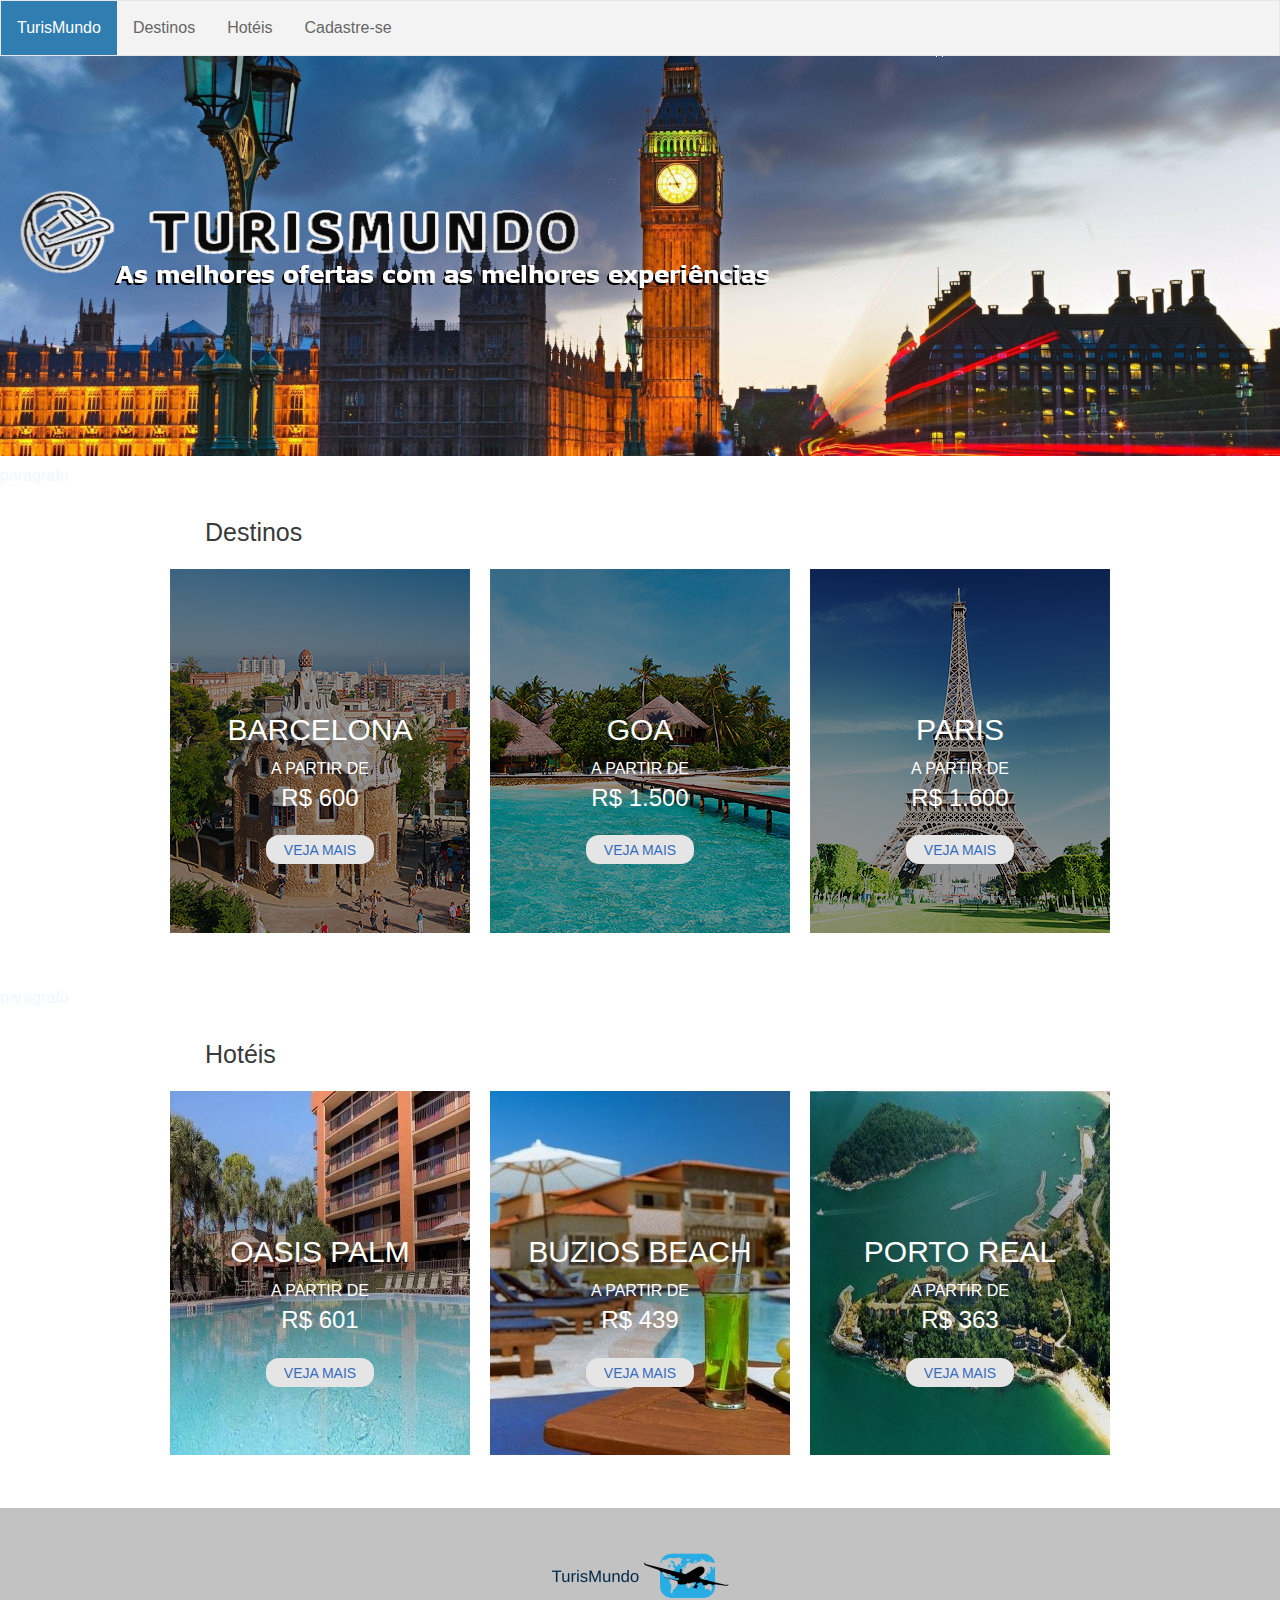
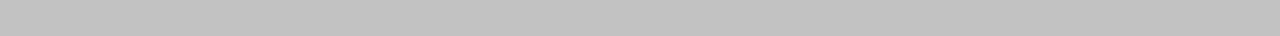
<file: index.html>
<!doctype html>
<html lang="pt-br">

<head>
  <meta charset="utf-8">
  <title>TurisMundo</title>
  <link href="css/style.css" rel="stylesheet" />
</head>

<header>
 
    <ul>
      <li><a class="active" href="index.html">TurisMundo</a></li>
      <li><a href="destinos.html">Destinos</a></li>
      <li><a href="hoteis.html">Hotéis</a></li>
      <li><a href="formulario.html">Cadastre-se</a></li>
    </ul>
  
  <div id="slideshow-example" data-component="slideshow">
  <div role="list">
    <div class="slide">
      <img src="img/2.jpg" alt="">
    </div>
    <div class="slide">
      <img src="img/3.jpg" alt="">
    </div>
  </div>
</div>
</header>




<div style="max-width: 130px; word-wrap: break-word; color: aliceblue;">paragrafo</div>

  <section class="section">
    <div class="ncabecalho">
      <h3><a href="destinos.html">Destinos</a></h3>
    </div>
  </section>

  <section class="section">
      <h3><center>.</center></h3>
  </section>
  
  <div class="container_12">
    <div class="grid_4">
      <div class="banner">
        <img src="img/barcelona.jpg" alt="">
        <div class="label">
          <div class="title">Barcelona</div>
          <div class="price">A partir de<span>R$ 600</span></div>
          <a href="">VEJA MAIS</a>
        </div>
      </div>
    </div>
    <div class="grid_4">
      <div class="banner">
        <img src="img/goa.jpg" alt="">
        <div class="label">
          <div class="title">GOA</div>
          <div class="price">A partir de<span>R$ 1.500</span></div>
          <a href="">VEJA MAIS</a>
        </div>
      </div>
    </div>
    <div class="grid_4">
      <div class="banner">
        <img src="img/paris.jpg" alt="">
        <div class="label">
          <div class="title">PARIS</div>
          <div class="price">A partir de<span>R$ 1.600</span></div>
          <a href="">VEJA MAIS</a>
        </div>
      </div>
    </div>
    </div>
  </div>

  <div style="max-width: 130px; word-wrap: break-word; color: aliceblue;">paragrafo</div>


  <section class="section gray-bg">
    <div class="ncabecalho">
      <h3><a href="hoteis.html">Hotéis</a></h3>
    </div>

    <section class="section">
      <h3><center>.</center></h3>
  </section>

    <div class="sub-cabecalho">
      <div class="container_12">
        <div class="grid_4">
          <div class="banner">
            <img src="img/buena.jpg" alt="">
            <div class="label">
              <div class="title">Oasis Palm
              </div>
              <div class="price">A partir de<span>R$ 601</span></div>
              <a href="">VEJA MAIS</a>
            </div>
          </div>
        </div>
        <div class="grid_4">
          <div class="banner">
            <img src="img/buzios.jpg" alt="">
            <div class="label">
              <div class="title">Buzios Beach 
              </div>
              <div class="price">A partir de<span>R$ 439</span></div>
              <a href="">VEJA MAIS</a>
            </div>
          </div>
        </div>
        <div class="grid_4">
          <div class="banner">
            <img src="img/porto.jpg" alt="">
            <div class="label">
              <div class="title">Porto Real
              </div>
              <div class="price">A partir de<span>R$ 363</span></div>
              <a href="">VEJA MAIS</a>
            </div>
          </div>
        </div>
        </div>
      </div>
    </div>
  </section>

  <footer>
    <center><a href="index.html"><img src="img/logo.png" alt="" /></a></center>
  </footer>

  <script src="js/slide.js"></script>

</html>
</file>
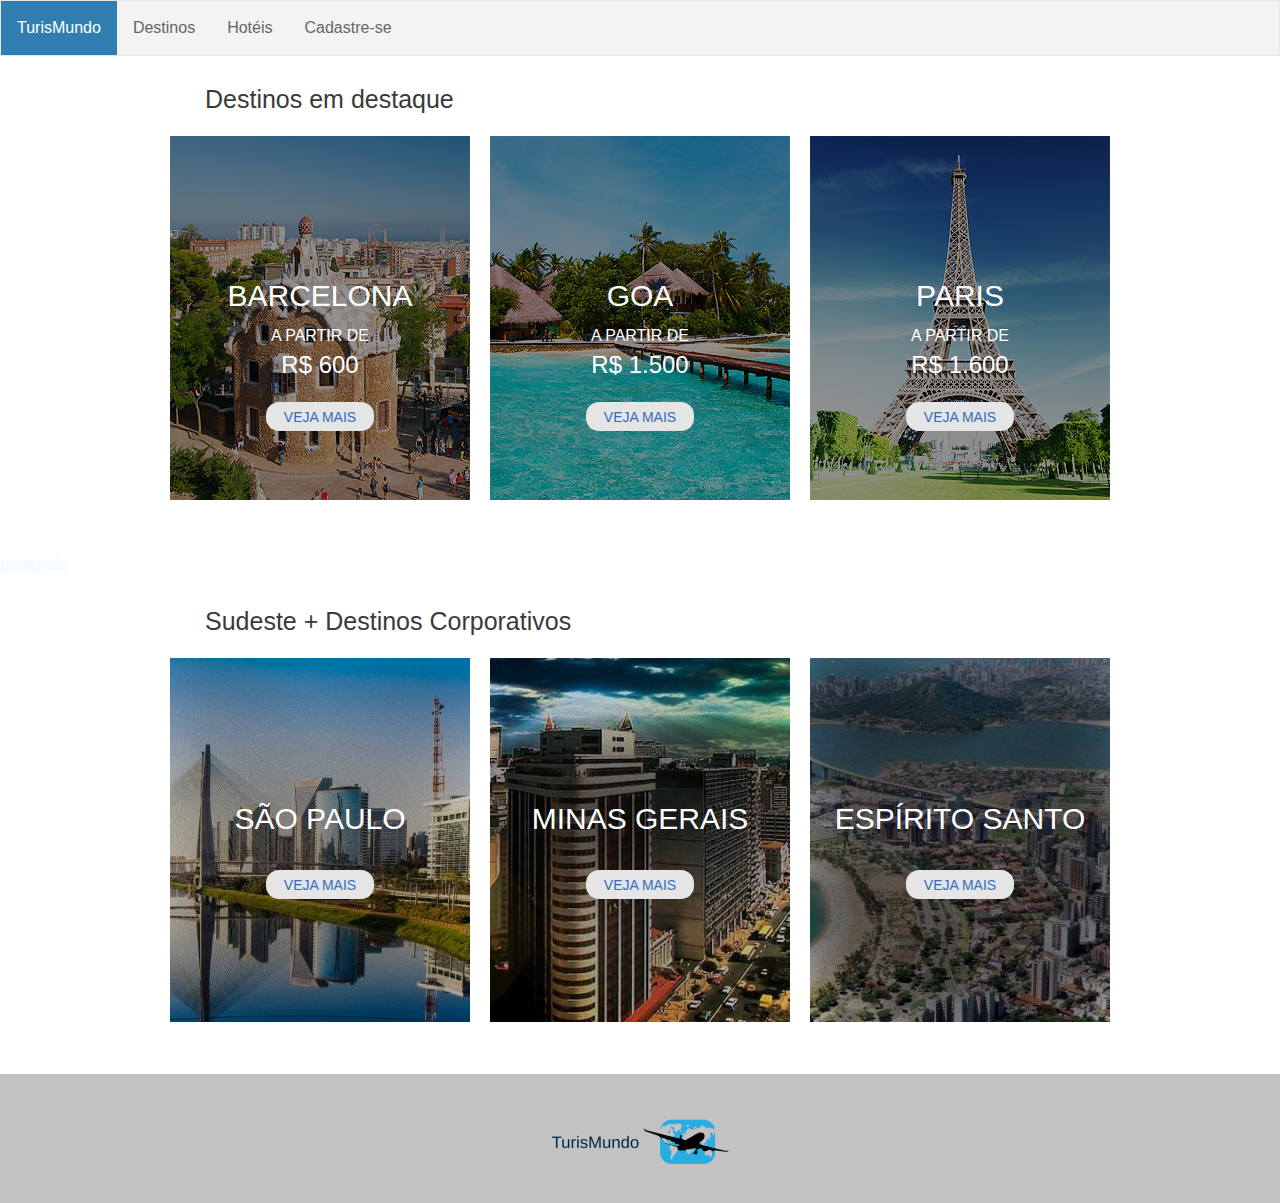
<file: destinos.html>
<!doctype html>
<html lang="pt-br">

<head>
  <meta charset="utf-8">
  <title>Destinos</title>
  <link href="css/style.css" rel="stylesheet" />
</head>

<header>
 
    <ul>
      <li><a class="active" href="index.html">TurisMundo</a></li>
      <li><a href="destinos.html">Destinos</a></li>
      <li><a href="hoteis.html">Hotéis</a></li>
      <li><a href="formulario.html">Cadastre-se</a></li>
    </ul>
</header>

  <section class="section">
    <div class="ncabecalho">
      <h3>Destinos em destaque</h3>
    </div>
  </section>

  <section class="section">
      <h3><center>.</center></h3>
  </section>
  
  <div class="container_12">
    <div class="grid_4">
      <div class="banner">
        <img src="img/barcelona.jpg" alt="">
        <div class="label">
          <div class="title">Barcelona</div>
          <div class="price">A partir de<span>R$ 600</span></div>
          <a href="LINK">VEJA MAIS</a>
        </div>
      </div>
    </div>
    <div class="grid_4">
      <div class="banner">
        <img src="img/goa.jpg" alt="">
        <div class="label">
          <div class="title">GOA</div>
          <div class="price">A partir de<span>R$ 1.500</span></div>
          <a href="LINK">VEJA MAIS</a>
        </div>
      </div>
    </div>
    <div class="grid_4">
      <div class="banner">
        <img src="img/paris.jpg" alt="">
        <div class="label">
          <div class="title">PARIS</div>
          <div class="price">A partir de<span>R$ 1.600</span></div>
          <a href="LINK">VEJA MAIS</a>
        </div>
      </div>
    </div>
    </div>
  </div>

  <div style="max-width: 130px; word-wrap: break-word; color: aliceblue;">paragrafo</div>


  <section class="section gray-bg">
    <div class="ncabecalho">
      <h3>Sudeste + Destinos Corporativos</h3>
    </div>

    <section class="section">
      <h3><center>.</center></h3>
  </section>

    <div class="sub-cabecalho">
      <div class="container_12">
        <div class="grid_4">
          <div class="banner">
            <img src="img/sp.jpg" alt="">
            <div class="label">
              <div class="title">São Paulo</div>
              <a href="LINK">VEJA MAIS</a>
            </div>
          </div>
        </div>
        <div class="grid_4">
          <div class="banner">
            <img src="img/mg.jpg" alt="">
            <div class="label">
              <div class="title">Minas Gerais</div>
              <a href="LINK">VEJA MAIS</a>
            </div>
          </div>
        </div>
        <div class="grid_4">
          <div class="banner">
            <img src="img/es.jpg" alt="">
            <div class="label">
              <div class="title">Espírito Santo</div>
              <a href="LINK">VEJA MAIS</a>
            </div>
          </div>
        </div>
        </div>
      </div>
    </div>
  </section>

  <footer>
    <center><a href="index.html"><img src="img/logo.png" alt="" /></a></center>
  </footer>

</html>
</file>
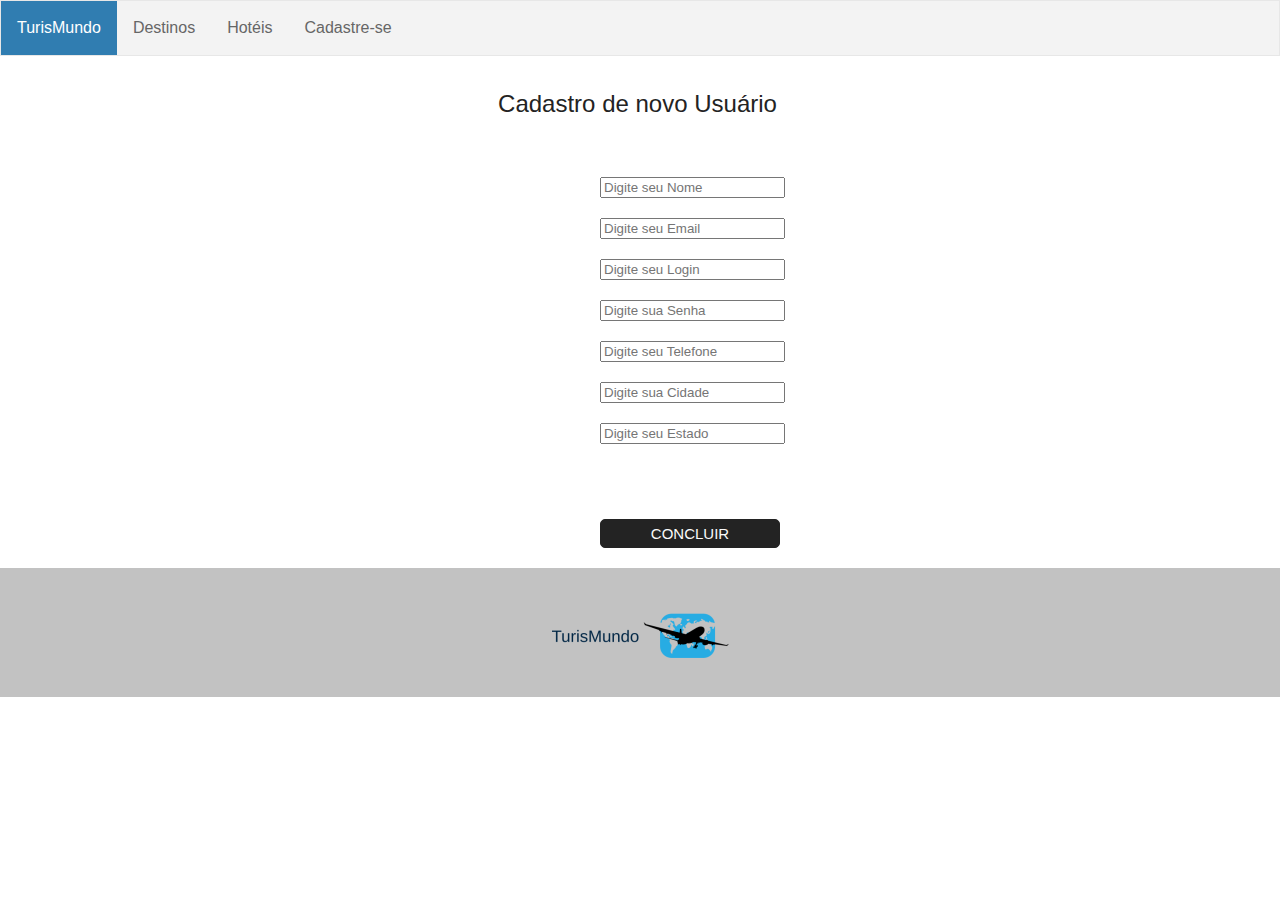
<file: formulario.html>
<!doctype html>
<html lang="pt-br">

<head>
  <meta charset="utf-8">
  <title>TurisMundo</title>
  <link href="css/style.css" rel="stylesheet" />
</head>

<header>
 
    <ul>
      <li><a class="active" href="index.html">TurisMundo</a></li>
      <li><a href="destinos.html">Destinos</a></li>
      <li><a href="hoteis.html">Hotéis</a></li>
      <li><a href="formulario.html">Cadastre-se</a></li>
    </ul>
</header>

<body>
  <div class="container-table">
    <div class="content">
        <div id="formulario" class="formulario">
            <div>
                <form action="https://formspree.io/xqkyllog"
                method="POST">
                    <div id="title">
                        <h1 id="title-form">Cadastro de novo Usuário</h1>
                        <a class="close"><i class="fa fa-times-circle" aria-hidden="true"></i></a>
                    </div>
                    <br><br>
                    <div class="container-form">
                        <div class="input_div">
                            <input class="input_form" type="text" name="name" placeholder="Digite seu Nome"
                            value="" required>
                        </div>
                        <div class="input_div">
                            <input class="input_form" type="text" name="email" placeholder="Digite seu Email"
                            value="" required>
                        </div>
                        <div class="input_div">
                            <input class="input_form" type="text" name="login" placeholder="Digite seu Login"
                            value="" required>
                        </div>
                        <div class="input_div">
                            <input class="input_form" type="password" name="password" placeholder="Digite sua Senha" required>
                        </div>
                         <div class="input_div">
                            <input class="input_form" type="text" name="telefone" placeholder="Digite seu Telefone"
                            value="" required>
                        </div>
                         <div class="input_div">
                            <input class="input_form" type="text" name="city" placeholder="Digite sua Cidade"
                            value="" required>
                        </div>
                         <div class="input_div">
                            <input class="input_form" type="text" name="state" placeholder="Digite seu Estado"
                            value="" required>
                        </div>
                    </div>
                    <br>
                    <button class="send-buttons" name="action" value="create"> CONCLUIR </button>
                </form>
            </div>
        </div>
    </div>
</div>

</body>

<footer>
    <center><a href="index.html"><img src="img/logo.png" alt="" /></a></center>
  </footer>

  <script src="js/formulario.js"></script>

</html>
</file>
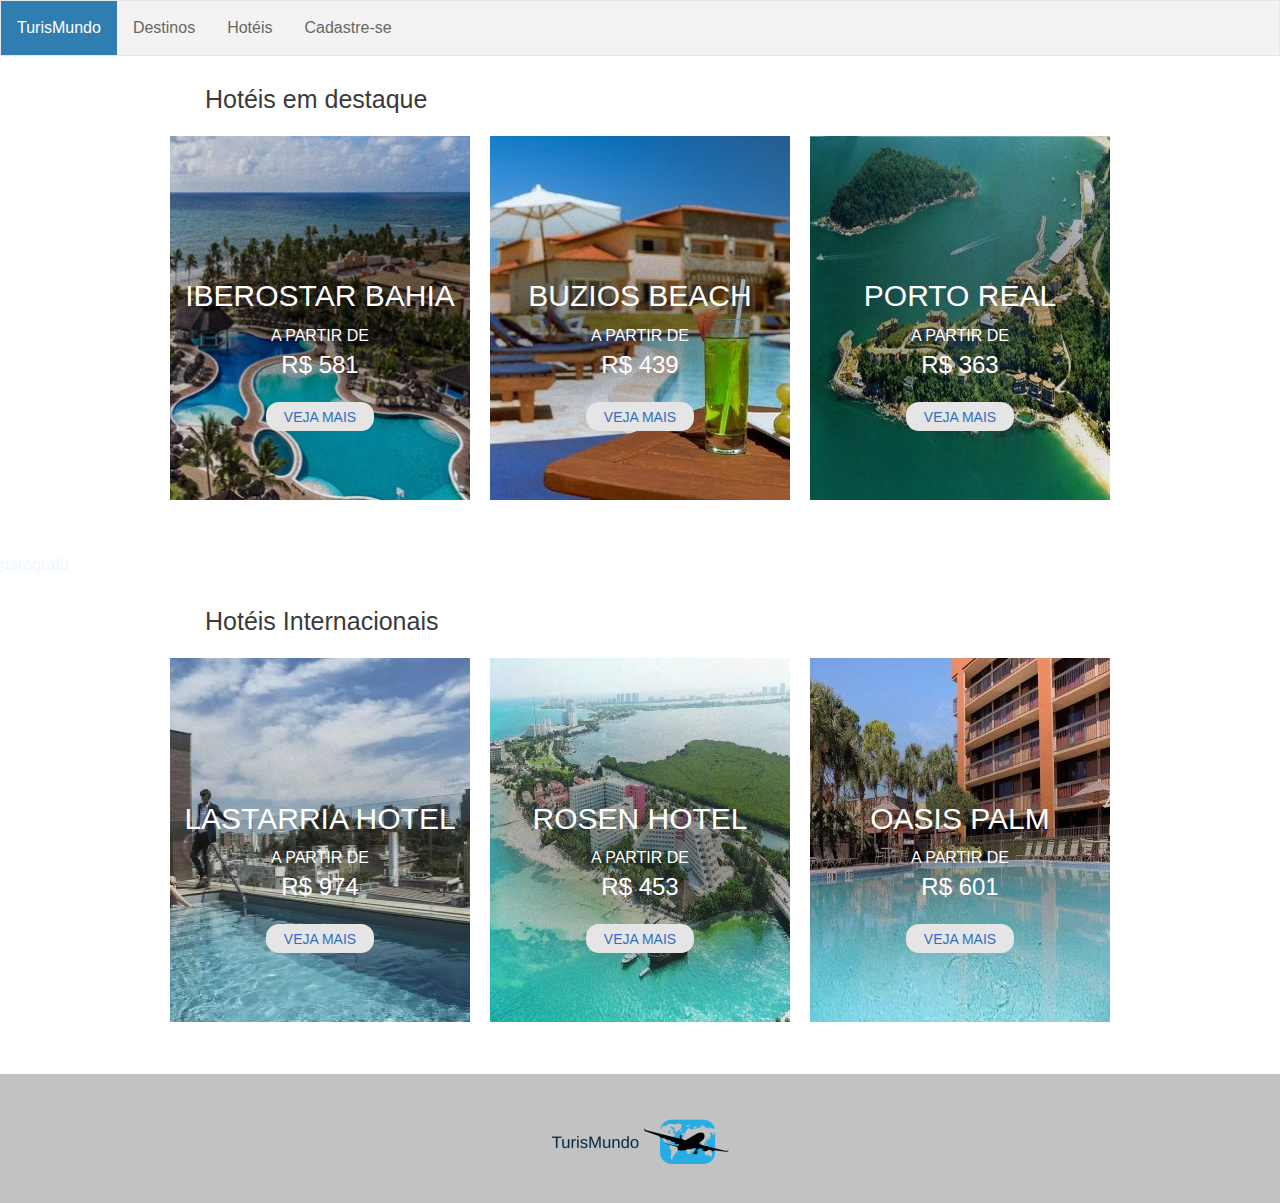
<file: hoteis.html>
<!doctype html>
<html lang="pt-br">

<head>
  <meta charset="utf-8">
  <title>Hotéis</title>
  <link href="css/style.css" rel="stylesheet" />
</head>

<header>
 
    <ul>
      <li><a class="active" href="index.html">TurisMundo</a></li>
      <li><a href="destinos.html">Destinos</a></li>
      <li><a href="hoteis.html">Hotéis</a></li>
      <li><a href="formulario.html">Cadastre-se</a></li>
    </ul>
</header>

  <section class="section">
    <div class="ncabecalho">
      <h3>Hotéis em destaque</h3>
    </div>
  </section>

  <section class="section">
      <h3><center>.</center></h3>
  </section>
  
  <div class="container_12">
    <div class="grid_4">
      <div class="banner">
        <img src="img/bahia.png" alt="">
        <div class="label">
          <div class="title">Iberostar Bahia</div>
          <div class="price">A partir de<span>R$ 581</span></div>
          <a href="LINK">VEJA MAIS</a>
        </div>
      </div>
    </div>
    <div class="grid_4">
      <div class="banner">
        <img src="img/buzios.jpg" alt="">
        <div class="label">
          <div class="title">Buzios Beach 
          </div>
          <div class="price">A partir de<span>R$ 439</span></div>
          <a href="LINK">VEJA MAIS</a>
        </div>
      </div>
    </div>
    <div class="grid_4">
      <div class="banner">
        <img src="img/porto.jpg" alt="">
        <div class="label">
          <div class="title">Porto Real
          </div>
          <div class="price">A partir de<span>R$ 363</span></div>
          <a href="LINK">VEJA MAIS</a>
        </div>
      </div>
    </div>
    </div>
  </div>
</div>

  <div style="max-width: 130px; word-wrap: break-word; color: aliceblue;">paragrafo</div>


  <section class="section gray-bg">
    <div class="ncabecalho">
      <h3>Hotéis Internacionais</h3>
    </div>

    <section class="section">
      <h3><center>.</center></h3>
  </section>

      <div class="container_12">
        <div class="grid_4">
          <div class="banner">
            <img src="img/santiago.jpg" alt="">
            <div class="label">
              <div class="title">Lastarria Hotel</div>
              <div class="price">A partir de<span>R$ 974</span></div>
              <a href="LINK">VEJA MAIS</a>
            </div>
          </div>
        </div>
        <div class="grid_4">
          <div class="banner">
            <img src="img/oasis.jpg" alt="">
            <div class="label">
              <div class="title">Rosen Hotel
              </div>
              <div class="price">A partir de<span>R$ 453</span></div>
              <a href="LINK">VEJA MAIS</a>
            </div>
          </div>
        </div>
        <div class="grid_4">
          <div class="banner">
            <img src="img/buena.jpg" alt="">
            <div class="label">
              <div class="title">Oasis Palm
              </div>
              <div class="price">A partir de<span>R$ 601</span></div>
              <a href="LINK">VEJA MAIS</a>
            </div>
          </div>
        </div>
        </div>
      </div>
    </div>
  </section>

  <footer>
    <center><a href="index.html"><img src="img/logo.png" alt="" /></a></center>
  </footer>

</html>
</file>
<file: css/style.css>
a {
	text-decoration: none;
	color: inherit; } 
  
  .container_12{ position: center; width: 960px; margin: 0 auto; padding: 0; }
	  .grid_1,
	  .grid_2,
	  .grid_3,
	  .grid_4,
	  .grid_5,
	  .grid_6,
	  .grid_7,
	  .grid_8,
	  .grid_9,
	  .grid_10,
	  .grid_11,
	  .grid_12
	{ float: left; display: inside; margin-left: 10px; margin-right: 10px; }
	
	.banner {
	  top: -45px;
	  position: relative;
  }
  
  [data-component="slideshow"] .slide {
	display: none;
  text-align: center;
}

[data-component="slideshow"] .slide.active {
	display: block;
}

  .banner .label {
	  color: #fff;
	  position: absolute;
	  text-align: center;
	  left: 0;
	  top: 50%;
	  margin-top: -38px;
	  right: 0;
	  text-transform: uppercase;
  }
  
  
  .banner .label .title {
	  font-size: 30px;
	  margin-bottom: 14px;
	  text-transform: uppercase;
  }
  
  .banner .label .price span {
	  display: block;
	  font-size: 24px;
	  padding-top: 3px;
  }
  
  .banner a {
	  font-size: 14px;
	  line-height: 20px;
	  color: #356cbe;
	  text-transform: uppercase;
	  display: inline-block;
	  background-color: #e5e5e5;
	  padding: 5px 18px 4px;
	  margin-top: 25px;
	  border-radius: 13px;
  }
  
  body {
	  margin: 0;
	  padding:0;
	  font-family: Arial, Tahoma, Verdana, Sans-serif;
	  font-size: 14px;
	  line-height: 1.6em;
	  color: #666;
	  background-color: #ffffff;
	}
  
  ul {
	  list-style-type: none;
	  margin: 0;
	  padding: 0;
	  overflow: hidden;
	  border: 1px solid #e7e7e7;
	  background-color: #f3f3f3;
	}
	
	li {
	  float: left;
	}
	
	li a {
	  display: block;
	  color: #666;
	  text-align: center;
	  padding: 14px 16px;
	  text-decoration: none;
	}
	
	li a:hover:not(.active) {
	  background-color: #ddd;
	}
	
	li a.active {
	  color: white;
	  background-color: rgb(48, 125, 177);
	}
  
  
  section#intro {
	  background: #000 url(../img/mapa.jpg) 50% 0 no-repeat;
	  position:relative;
	  width:100%;
	  height:auto;
	  margin:0;
	  padding:60px 0 100px;
  }
  
  @media (min-width: 1024px) {
	  section#intro {
		  background-attachment: fixed;
	  }
  }
  
  section#intro  {
	  text-align:center;
  }
  
  section#intro h1  {
	color:#fff;
	font-family: -apple-system, BlinkMacSystemFont, 'Segoe UI', Roboto, Oxygen, Ubuntu, Cantarell, 'Open Sans', 'Helvetica Neue', sans-serif;
	  font-size:36px;
	  font-weight:800;
  }
  
  
  h3 {
	color: #ddd;
	  font-size: 25px;
  }
  
  h4 {
	color: #f3f3f3;
	  font-size:20px;
  }
  
  .borda_texto{
	  -webkit-text-stroke-width: 2px;
	  -webkit-text-stroke-color: #000;
	  font-size: 3em; color: #fffdd9;
	  }
  
  .bordinha{
	  -webkit-text-stroke-width: 1px;
	  -webkit-text-stroke-color: rgb(49, 116, 192);
	  font-size: 1em; color: #478bb8;
	}
	
  
  h1, h2, h3, h4, h5, h6 {
	  font-family: 'Roboto Condensed', sans-serif;
	  line-height:1.1em;
	  color: #3a3a3a;
	  font-weight:150;
	  margin-bottom:10px;
	  }
  
  .ncabecalho {
	  text-align:left;
	  margin:30px 50px 30px 205px;
	  }
  
		  
  footer{
	  float:left;
	  width:100%;
	  background:#c2c2c2;
	  color:#fff;
	  margin:0;
	  padding:15px 0 0 0;
  }
  
  *{
	-webkit-box-sizing: border-box;
	-moz-transition-box-sizing: border-box;
	box-sizing: border-box;
}

body{
	font-family: Arial, Helvetica, sans-serif;
	font-size: 1em;
}

.formulario_{
    display:block;
	position: fixed;
	top: 0;
	right: 0;
	left: 0;
	bottom: 0;
}

.formulario_> div {
	width: 350px;
	margin: 1% auto;
	padding-bottom: 20px;
	border-radius: 10px;
	background: #fff;
	padding-bottom: 10px;
}

.input_div{
	padding: 10px;
	display: flex;
}

#title{
	text-align: center;
	width: 100%;
	height: 40px;
	border-radius:  5px 5px 0px 0px;
	display: flex;
}

#title-form {
	font-family: 'Oswald', sans-serif;
    font-size: 24px;
    color: #232323;
    background-color: #FAFAFA;
    margin: 35px auto;
}
.container-form {
	margin: 20px 590px;
}

#input_form {
	border: solid #232323;
	border-radius: 5px;
	border-width: 1px;
	display: block;
	width: 100%;
	height: 35px;
	padding: 5px;
	font-family: 'Oswald', sans-serif;
    font-size: 15px;
}

.send-buttons {
	display: flex;
	justify-content: center;
	text-align: center;
	margin: 20px 600px;
	border: solid #232323;
    border-radius: 5px;
    border-width: 1px;
    width: 180px;
    padding: 5px;
    font-family: 'Oswald', sans-serif;
    font-size: 15px;
    background-color: #232323;
    color:  #FAFAFA;
}

.send-buttons:hover {
	background-color: #FAFAFA;
	color: #232323;
}

#input-form:focus{
	border: 1px solid #00BFFF;
}

.close {
    color: #232323;
    text-decoration: none;
    font-weight: bold;
    font-size: 20px;
    display: inline-flex;
    z-index: 1;
    float: right;
    margin-top: 5px;
    margin-right: 5px;
}
.close .fa-times-circle {
	color: #232323;
}

.close:hover .close:focus {
    color: #000;
    text-decoration: none;
    cursor: pointer;
}
</file>
